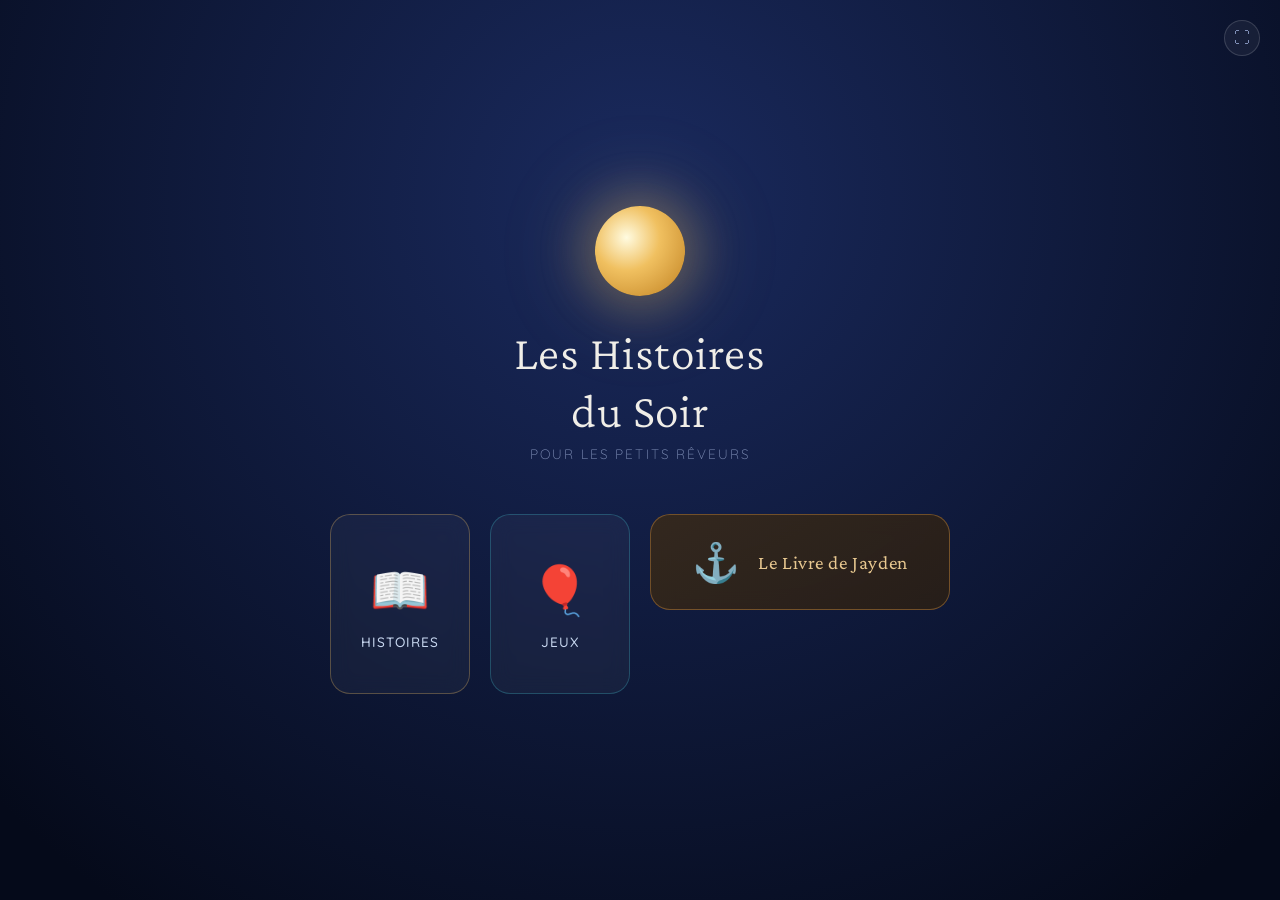
<file: index.html>
<!DOCTYPE html>
<html lang="fr">
<head>
<meta charset="UTF-8">
<meta name="viewport" content="width=device-width, initial-scale=1.0, user-scalable=no">
<meta name="theme-color" content="#050a1a">
<meta name="apple-mobile-web-app-capable" content="yes">
<meta name="apple-mobile-web-app-status-bar-style" content="black-translucent">
<meta name="apple-mobile-web-app-title" content="Johanna">
<title>Les Histoires du Soir ✨</title>
<link rel="manifest" href="manifest.json">
<link href="https://fonts.googleapis.com/css2?family=Crimson+Pro:ital,wght@0,300;0,400;1,300;1,400&family=Quicksand:wght@300;400;500&family=Baloo+2:wght@400;500;600&display=swap" rel="stylesheet">
<link rel="stylesheet" href="css/app.css">
</head>
<body>

<div class="stars-bg" id="starsBg"></div>

<audio id="bgMusic" src="audio/berceuse.mp3" loop preload="auto"></audio>

<!-- LANDING -->
<div class="view active" id="landing">
  <button class="btn-fullscreen" id="btnFullscreen" onclick="toggleFullscreen()" title="Plein écran">⛶</button>
  <div class="landing-moon"></div>
  <h1 class="landing-title">Les Histoires<br>du Soir</h1>
  <p class="landing-sub">pour les petits rêveurs</p>
  <div class="landing-cards">
    <div class="landing-card card-stories" onclick="showView('library')">
      <span class="card-icon">📖</span>
      <span class="card-label">Histoires</span>
    </div>
    <div class="landing-card card-game" onclick="showView('games')">
      <span class="card-icon">🎈</span>
      <span class="card-label">Jeux</span>
    </div>
    <div class="landing-card card-book" onclick="openBookView()">
      <span class="card-icon">⚓</span>
      <span class="card-label">Le Livre de Jayden</span>
    </div>
  </div>
</div>

<!-- LIVRE DE JAYDEN : livre fermé → couverture s'ouvre → sommaire -->
<div class="view" id="bookView">
  <button class="btn-back bookview-back" onclick="showView('landing')">←</button>
  <div class="book3d">
    <div class="book-inside">
      <div class="bi-title">Le Livre du<br>Capitaine Jayden</div>
      <div class="book-toc" id="bookToc"></div>
    </div>
    <div class="book-cover3d" id="bookCover" onclick="openBookCover()">
      <div class="bc-front">
        <img id="bookCoverImg" src="" alt="">
        <div class="bc-title">Le Livre du<br>Capitaine Jayden</div>
        <div class="bc-hint">Touche pour ouvrir</div>
      </div>
      <div class="bc-back"></div>
    </div>
  </div>
</div>

<!-- LIVRE DE JAYDEN : lecteur à pages tournantes -->
<div class="view" id="bookReader">
  <button class="reader-back" onclick="closeTome()">←</button>
  <div id="bkPages"></div>
  <div class="bk-nav">
    <button class="bk-arrow" id="bkArrowPrev" onclick="bkPrev()" aria-label="Page précédente">‹</button>
    <div class="bk-ind" id="bkInd"></div>
    <button class="bk-arrow" id="bkArrowNext" onclick="bkNext()" aria-label="Page suivante">›</button>
  </div>
</div>

<!-- LIBRARY -->
<div class="view" id="library">
  <div class="lib-header">
    <button class="btn-back" onclick="showView('landing')">←</button>
    <span class="lib-title">Choisir une histoire</span>
  </div>
  <div class="lib-grid" id="libGrid"></div>
</div>

<!-- READER §7.1 -->
<div class="view" id="reader">
  <button class="reader-back" onclick="readerBack()">←</button>
  <div class="reader-controls" id="readerControls">
    <button class="reader-ctrl-btn" id="btnMusic" onclick="toggleMusic()" title="Berceuse">🎵</button>
    <button class="reader-ctrl-btn" id="btnTTS" onclick="toggleTTS()" title="Lecture">▶</button>
    <button class="reader-ctrl-btn" id="btnLock" onclick="toggleLock()" title="Verrouiller">🔒</button>
  </div>
  <div id="readerScroll">
    <div id="readerTrack"></div>
  </div>
  <!-- §7.4 Boîte texte flottante — hors panels -->
  <div id="readerTextBox">
    <div id="rdrTitle"></div>
    <div id="rdrText"></div>
  </div>
  <!-- §7.12 Dots pagination -->
  <div id="readerDots"></div>
  <!-- §7.8 Écran de fin -->
  <div id="readerEnd">
    <div class="reader-end-moon">🌙</div>
    <div class="reader-end-msg">Fin. Bonne nuit.</div>
    <button class="reader-end-btn" onclick="readerResume()">Revoir l'histoire</button>
    <button class="reader-end-btn" onclick="readerBack()">Retour aux histoires</button>
  </div>
</div>

<!-- GAMES HUB -->
<div class="view" id="games">
  <div class="lib-header">
    <button class="btn-back" onclick="showView('landing')">←</button>
    <span class="lib-title">Choisir un jeu</span>
  </div>
  <div class="games-grid">
    <button class="game-tile" onclick="showView('game'); startGame()"><span class="tile-icon">🎈</span><span class="tile-label">Ballons</span></button>
    <button class="game-tile" onclick="showView('fireflies'); startFireflies()"><span class="tile-icon">✨</span><span class="tile-label">Lucioles</span></button>
    <button class="game-tile" onclick="showView('animals'); startAnimals()"><span class="tile-icon">🦉</span><span class="tile-label">Les animaux de la nuit</span></button>
    <button class="game-tile" onclick="showView('memory'); startMemory()"><span class="tile-icon">🌙</span><span class="tile-label">Memory</span></button>
    <button class="game-tile" onclick="showView('morpion'); startMorpion()"><span class="tile-icon">⭕</span><span class="tile-label">Morpion</span></button>
    <button class="game-tile" onclick="showView('runner'); startRunner()"><span class="tile-icon">🐰</span><span class="tile-label">La course de Pompon</span></button>
  </div>
</div>

<!-- GAME : BALLONS -->
<div class="view" id="game">
  <div class="game-header">
    <button class="btn-back" onclick="showView('games'); stopGame()">←</button>
    <div class="game-score">Pop : <span id="scoreVal">0</span><span class="game-record">Record <span id="highVal">0</span></span></div>
  </div>
  <canvas id="game-canvas"></canvas>
</div>

<!-- GAME : LUCIOLES -->
<div class="view" id="fireflies">
  <div class="game-header">
    <button class="btn-back" onclick="showView('games'); stopFireflies()">←</button>
    <div class="game-score">Lucioles ✨</div>
  </div>
  <canvas id="fireflies-canvas"></canvas>
</div>

<!-- GAME : ANIMAUX DE LA NUIT -->
<div class="view" id="animals">
  <div class="lib-header">
    <button class="btn-back" onclick="showView('games')">←</button>
    <span class="lib-title">Les animaux de la nuit</span>
  </div>
  <div class="animals-grid" id="animalsGrid"></div>
</div>

<!-- GAME : MEMORY -->
<div class="view" id="memory">
  <div class="lib-header">
    <button class="btn-back" onclick="showView('games'); stopMemory()">←</button>
    <span class="lib-title">Memory</span>
  </div>
  <div class="memory-grid" id="memoryGrid"></div>
  <div class="memory-win" id="memoryWin">
    <div class="memory-win-msg">⭐ Bravo ! ⭐</div>
    <button class="reader-end-btn" onclick="startMemory()">Rejouer</button>
    <button class="reader-end-btn" onclick="showView('games'); stopMemory()">Retour aux jeux</button>
  </div>
</div>

<!-- GAME : MORPION -->
<div class="view" id="morpion">
  <div class="lib-header">
    <button class="btn-back" onclick="showView('games'); stopMorpion()">←</button>
    <span class="lib-title">Morpion</span>
  </div>
  <div class="morpion-modes">
    <button class="mrp-mode active" data-mode="solo" onclick="setMorpionMode('solo')">🌙 Contre la lune</button>
    <button class="mrp-mode" data-mode="duo" onclick="setMorpionMode('duo')">⭐🌙 À deux</button>
  </div>
  <div class="morpion-turn" id="morpionTurn"></div>
  <div class="morpion-grid" id="morpionGrid"></div>
  <div class="memory-win" id="morpionWin">
    <div class="memory-win-msg" id="morpionMsg"></div>
    <button class="reader-end-btn" onclick="startMorpion()">Rejouer</button>
    <button class="reader-end-btn" onclick="showView('games'); stopMorpion()">Retour aux jeux</button>
  </div>
</div>

<!-- GAME : LA COURSE DE POMPON -->
<div class="view" id="runner">
  <div class="game-header">
    <button class="btn-back" onclick="showView('games'); stopRunner()">←</button>
    <div class="game-score">⭐ <span id="runScoreVal">0</span><span class="game-record">Record <span id="runBestVal">0</span></span></div>
  </div>
  <canvas id="runner-canvas"></canvas>
  <div class="memory-win" id="runnerEnd">
    <div class="memory-win-msg">Oh ! Pompon a trébuché 🙈</div>
    <div class="runner-end-score" id="runnerEndScore"></div>
    <button class="reader-end-btn" onclick="startRunner()">Rejouer</button>
    <button class="reader-end-btn" onclick="showView('games'); stopRunner()">Retour aux jeux</button>
  </div>
</div>

<script src="js/stories.js"></script>
<script src="js/book.js"></script>
<script src="js/reader.js"></script>
<script src="js/bookview.js"></script>
<script src="js/game.js"></script>
<script src="js/fireflies.js"></script>
<script src="js/animals.js"></script>
<script src="js/memory.js"></script>
<script src="js/morpion.js"></script>
<script src="js/runner.js"></script>
<script src="js/app.js"></script>
<script>
  if ('serviceWorker' in navigator) {
    window.addEventListener('load', () => {
      navigator.serviceWorker.register('sw.js').catch(err => console.warn('SW:', err));
    });
    // Nouveau SW actif → recharger : évite la fenêtre page-ancienne + cache-nouveau
    // (mélange de versions = comportements cassés jusqu'au prochain reload complet)
    let swRefreshing = false;
    navigator.serviceWorker.addEventListener('controllerchange', () => {
      if (swRefreshing || !navigator.serviceWorker.controller) return;
      swRefreshing = true;
      window.location.reload();
    });
  }
</script>
</body>
</html>
</file>
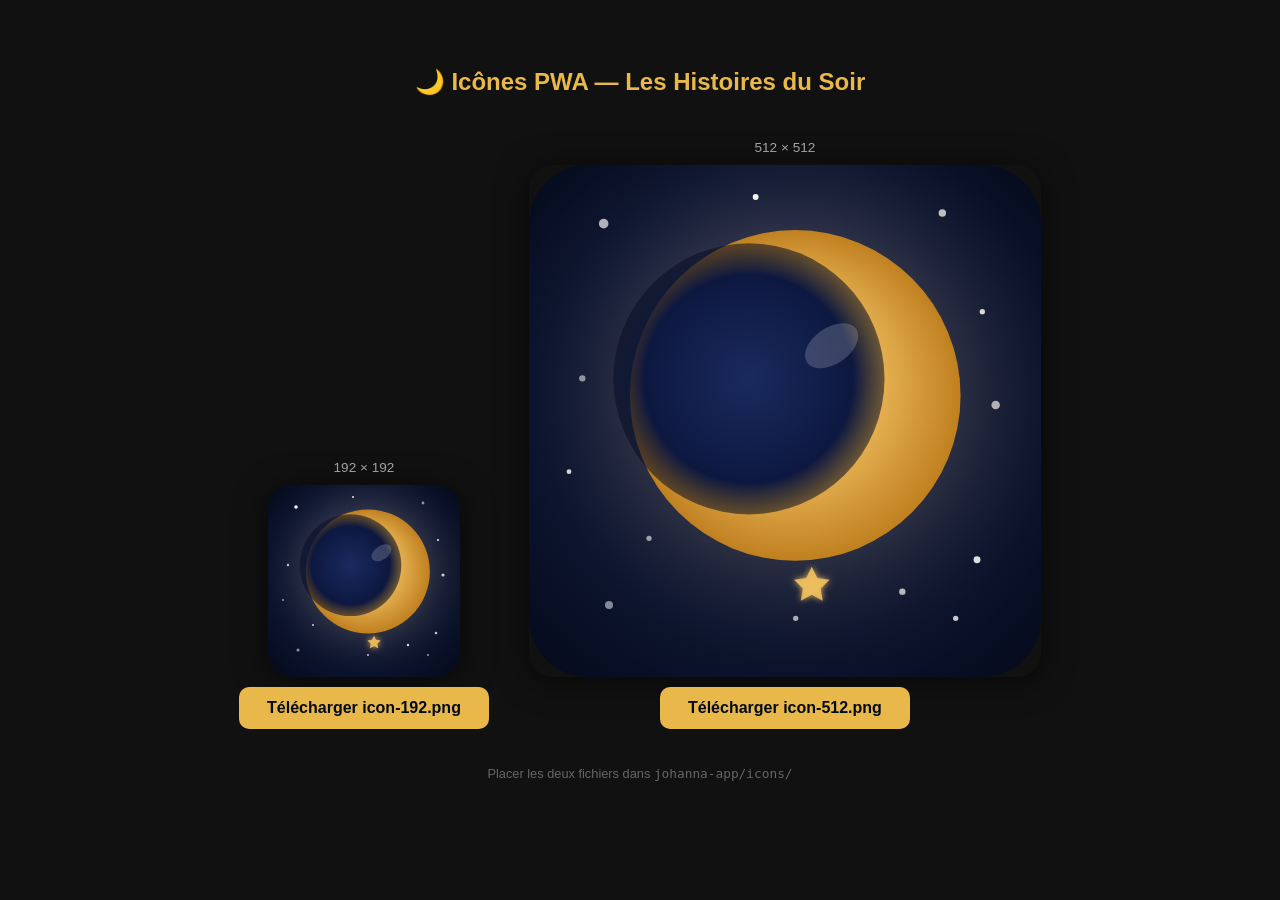
<file: generate-icons.html>
<!DOCTYPE html>
<html lang="fr">
<head>
<meta charset="UTF-8">
<title>Générateur icônes PWA — Johanna</title>
<style>
  body { background: #111; color: #eee; font-family: sans-serif; display: flex; flex-direction: column; align-items: center; gap: 24px; padding: 40px; }
  canvas { border-radius: 24px; box-shadow: 0 4px 32px rgba(0,0,0,0.6); }
  button { padding: 12px 28px; border-radius: 10px; border: none; background: #e8b84b; color: #050a1a; font-size: 1rem; font-weight: 700; cursor: pointer; }
  button:hover { background: #f0c860; }
  .pair { display: flex; gap: 40px; align-items: flex-end; }
  .item { display: flex; flex-direction: column; align-items: center; gap: 10px; }
  label { font-size: 0.85rem; color: #aaa; }
</style>
</head>
<body>
<h2 style="color:#e8b84b">🌙 Icônes PWA — Les Histoires du Soir</h2>

<div class="pair">
  <div class="item">
    <label>192 × 192</label>
    <canvas id="c192" width="192" height="192"></canvas>
    <button onclick="dl('c192','icon-192.png')">Télécharger icon-192.png</button>
  </div>
  <div class="item">
    <label>512 × 512</label>
    <canvas id="c512" width="512" height="512"></canvas>
    <button onclick="dl('c512','icon-512.png')">Télécharger icon-512.png</button>
  </div>
</div>

<p style="color:#666;font-size:0.8rem">Placer les deux fichiers dans <code>johanna-app/icons/</code></p>

<script>
function drawIcon(canvas) {
  const s = canvas.width;
  const ctx = canvas.getContext('2d');
  const u = s / 192; // unité de base (1 = pour canvas 192)

  // Fond nuit
  const bg = ctx.createRadialGradient(s*0.5, s*0.35, 0, s*0.5, s*0.5, s*0.7);
  bg.addColorStop(0, '#1a2a5e');
  bg.addColorStop(1, '#050a1a');
  ctx.fillStyle = bg;
  ctx.beginPath();
  ctx.roundRect(0, 0, s, s, 22 * u);
  ctx.fill();

  // Étoiles
  const stars = [
    [28,22,1.8],[155,18,1.4],[170,55,1.0],[20,80,1.2],[175,90,1.6],
    [45,140,1.0],[168,148,1.3],[30,165,1.5],[160,170,1.0],[85,12,1.1],
    [120,30,0.9],[140,160,1.2],[60,50,0.8],[100,170,1.0],[15,115,0.9],
  ];
  stars.forEach(([x, y, r]) => {
    ctx.beginPath();
    ctx.arc(x * u, y * u, r * u, 0, Math.PI * 2);
    ctx.fillStyle = `rgba(255,255,255,${0.5 + Math.random() * 0.5})`;
    ctx.fill();
  });

  // Lune — crescent
  const cx = s * 0.52, cy = s * 0.45, R = 62 * u;

  // Glow
  const glow = ctx.createRadialGradient(cx, cy, R * 0.3, cx, cy, R * 1.8);
  glow.addColorStop(0, 'rgba(240,192,96,0.30)');
  glow.addColorStop(0.5, 'rgba(240,192,96,0.10)');
  glow.addColorStop(1, 'transparent');
  ctx.fillStyle = glow;
  ctx.beginPath();
  ctx.arc(cx, cy, R * 1.8, 0, Math.PI * 2);
  ctx.fill();

  // Disque plein lune
  const moonGrad = ctx.createRadialGradient(cx - R*0.2, cy - R*0.2, R*0.05, cx, cy, R);
  moonGrad.addColorStop(0, '#fffbe0');
  moonGrad.addColorStop(0.45, '#f0c060');
  moonGrad.addColorStop(1, '#c08020');
  ctx.fillStyle = moonGrad;
  ctx.beginPath();
  ctx.arc(cx, cy, R, 0, Math.PI * 2);
  ctx.fill();

  // Crescent : on "mord" avec le fond pour faire un croissant
  ctx.fillStyle = '#050a1a'; // même couleur que fond bord gauche
  // On utilise un dégradé du fond pour que ça fonde
  const bite = ctx.createRadialGradient(cx - R*0.28, cy - R*0.1, 0, cx - R*0.28, cy - R*0.1, R*1.05);
  bite.addColorStop(0, '#1a2a5e');
  bite.addColorStop(0.6, '#0d1840');
  bite.addColorStop(1, 'transparent');
  ctx.fillStyle = bite;
  ctx.beginPath();
  ctx.arc(cx - R * 0.28, cy - R * 0.1, R * 0.82, 0, Math.PI * 2);
  ctx.fill();

  // Reflet sur la lune
  ctx.fillStyle = 'rgba(255,255,255,0.18)';
  ctx.beginPath();
  ctx.ellipse(cx + R*0.22, cy - R*0.30, R*0.18, R*0.11, -0.6, 0, Math.PI*2);
  ctx.fill();

  // Petite étoile dorée sous la lune
  drawStar(ctx, cx + R*0.1, cy + R*1.15, 5, 7*u, 3.5*u, '#f0c060', 0.9);
}

function drawStar(ctx, x, y, spikes, outerR, innerR, color, alpha) {
  ctx.save();
  ctx.globalAlpha = alpha;
  ctx.fillStyle = color;
  ctx.shadowColor = color;
  ctx.shadowBlur = 6;
  let rot = (Math.PI / 2) * 3;
  const step = Math.PI / spikes;
  ctx.beginPath();
  ctx.moveTo(x, y - outerR);
  for (let i = 0; i < spikes; i++) {
    ctx.lineTo(x + Math.cos(rot) * outerR, y + Math.sin(rot) * outerR); rot += step;
    ctx.lineTo(x + Math.cos(rot) * innerR, y + Math.sin(rot) * innerR); rot += step;
  }
  ctx.lineTo(x, y - outerR);
  ctx.closePath();
  ctx.fill();
  ctx.restore();
}

function dl(id, filename) {
  const a = document.createElement('a');
  a.href = document.getElementById(id).toDataURL('image/png');
  a.download = filename;
  a.click();
}

// Polyfill roundRect si absent (Safari < 15.4)
if (!CanvasRenderingContext2D.prototype.roundRect) {
  CanvasRenderingContext2D.prototype.roundRect = function(x, y, w, h, r) {
    this.beginPath();
    this.moveTo(x + r, y);
    this.lineTo(x + w - r, y);
    this.arcTo(x + w, y, x + w, y + r, r);
    this.lineTo(x + w, y + h - r);
    this.arcTo(x + w, y + h, x + w - r, y + h, r);
    this.lineTo(x + r, y + h);
    this.arcTo(x, y + h, x, y + h - r, r);
    this.lineTo(x, y + r);
    this.arcTo(x, y, x + r, y, r);
    this.closePath();
    return this;
  };
}

drawIcon(document.getElementById('c192'));
drawIcon(document.getElementById('c512'));
</script>
</body>
</html>
</file>
<file: css/app.css>
/* ── app.css — thème nuit complet ─────────────────────────────────────────── */

:root {
  --night: #050a1a;
  --gold-soft: #e8b84b;
  --gold-dim: #a07830;
  --silver: #c8d8f0;
  --silver-dim: #8090b8;
  --white-soft: #f0eee8;
  --text: #dce8f8;
  --text-dim: #8898b8;
}

* { margin: 0; padding: 0; box-sizing: border-box; -webkit-tap-highlight-color: transparent; }
html, body { width: 100%; height: 100%; background: var(--night); color: var(--text); font-family: 'Quicksand', sans-serif; overflow: hidden; touch-action: manipulation; -webkit-text-size-adjust: 100%; text-size-adjust: 100%; }
/* App enfant : pas de sélection ni de callout iOS / drag d'image au long-press */
body { -webkit-user-select: none; user-select: none; -webkit-touch-callout: none; }
img { -webkit-user-drag: none; user-drag: none; }

/* ── Stars ── */
.stars-bg { position: fixed; inset: 0; pointer-events: none; z-index: 0; overflow: hidden; }
.star { position: absolute; border-radius: 50%; background: white; animation: twinkle var(--dur) ease-in-out infinite; animation-delay: var(--delay); }
@keyframes twinkle { 0%, 100% { opacity: var(--min-op); transform: scale(1); } 50% { opacity: 1; transform: scale(1.3); } }

/* ── Views ── */
.view { position: fixed; inset: 0; display: flex; flex-direction: column; align-items: center; justify-content: center; z-index: 10; opacity: 0; pointer-events: none; transition: opacity 0.5s ease; }
.view.active { opacity: 1; pointer-events: all; }

/* ── §14.8 Background animé ── */
#landing::before, #game::before {
  content: '';
  position: absolute;
  inset: -20%;
  background: inherit;
  animation: bgDrift 28s ease-in-out infinite alternate;
  z-index: 0;
  pointer-events: none;
}

/* §5 Fix fullscreen — exclure .btn-fullscreen de la règle position:relative
   pour conserver son position:absolute hors du flux flex */
#landing > *:not(.btn-fullscreen) {
  position: relative;
  z-index: 1;
}

@keyframes bgDrift {
  0%   { transform: scale(1.0)  translate(0%, 0%)      rotate(0deg); }
  25%  { transform: scale(1.04) translate(1.5%, 1%)    rotate(0.4deg); }
  50%  { transform: scale(1.02) translate(-1%, 1.5%)   rotate(-0.3deg); }
  75%  { transform: scale(1.05) translate(1%, -1%)     rotate(0.5deg); }
  100% { transform: scale(1.03) translate(-1.5%, 0.5%) rotate(-0.2deg); }
}

/* ── LANDING ── */
#landing { background: radial-gradient(ellipse at 50% 30%, #1a2a5e 0%, #050a1a 70%); }
.landing-moon { width: 90px; height: 90px; border-radius: 50%; background: radial-gradient(circle at 35% 35%, #fffbe0, #f0c060 40%, #c08020); box-shadow: 0 0 40px 15px rgba(240,192,96,0.25), 0 0 80px 30px rgba(240,192,96,0.1); margin-bottom: 28px; animation: moonGlow 4s ease-in-out infinite; }
@keyframes moonGlow { 0%, 100% { box-shadow: 0 0 40px 15px rgba(240,192,96,0.25), 0 0 80px 30px rgba(240,192,96,0.1); } 50% { box-shadow: 0 0 60px 25px rgba(240,192,96,0.35), 0 0 120px 50px rgba(240,192,96,0.15); } }
.landing-title { font-family: 'Crimson Pro', serif; font-size: clamp(2rem, 8vw, 3rem); font-weight: 300; color: var(--white-soft); text-align: center; letter-spacing: 0.02em; line-height: 1.2; margin-bottom: 6px; }
.landing-sub { font-size: 0.85rem; color: var(--silver-dim); font-weight: 300; letter-spacing: 0.15em; text-transform: uppercase; margin-bottom: 52px; }
.landing-cards { display: flex; flex-wrap: wrap; justify-content: center; gap: 20px; padding: 0 24px; }
.landing-card { width: 140px; height: 180px; border-radius: 20px; border: 1px solid rgba(255,255,255,0.1); background: rgba(255,255,255,0.04); backdrop-filter: blur(10px); display: flex; flex-direction: column; align-items: center; justify-content: center; gap: 14px; cursor: pointer; transition: all 0.3s ease; position: relative; overflow: hidden; }
.landing-card::before { content: ''; position: absolute; inset: 0; border-radius: 20px; background: radial-gradient(circle at 50% 0%, rgba(255,255,255,0.08) 0%, transparent 60%); opacity: 0; transition: opacity 0.3s; }
.landing-card:hover::before, .landing-card:active::before { opacity: 1; }
.landing-card:active { transform: scale(0.95); }
.landing-card .card-icon { font-size: 3rem; }
.landing-card .card-label { font-size: 0.85rem; font-weight: 500; letter-spacing: 0.08em; text-transform: uppercase; color: var(--silver); }
.card-stories { border-color: rgba(240,192,96,0.3); }
.card-stories:hover { border-color: rgba(240,192,96,0.6); background: rgba(240,192,96,0.06); }
.card-game { border-color: rgba(64,184,200,0.3); }
.card-game:hover { border-color: rgba(64,184,200,0.6); background: rgba(64,184,200,0.06); }

/* ── §14.9 Fullscreen — position:absolute hors flux flex ── */
.btn-fullscreen {
  position: absolute;
  top: 20px;
  right: 20px;
  width: 36px; height: 36px;
  border-radius: 50%;
  border: 1px solid rgba(255,255,255,0.15);
  background: rgba(255,255,255,0.05);
  color: var(--silver-dim);
  font-size: 1rem;
  cursor: pointer;
  display: flex; align-items: center; justify-content: center;
  transition: all 0.2s;
  z-index: 20;
}
.btn-fullscreen:active { transform: scale(0.9); background: rgba(255,255,255,0.1); }
.pwa-standalone .btn-fullscreen { display: none; }

/* ── LIBRARY ── */
#library { background: radial-gradient(ellipse at 50% 0%, #0f1e3d 0%, #050a1a 60%); justify-content: flex-start; }
.lib-header { width: 100%; display: flex; align-items: center; padding: 20px 20px 0; gap: 12px; flex-shrink: 0; }
.btn-back { width: 38px; height: 38px; border-radius: 50%; border: 1px solid rgba(255,255,255,0.15); background: rgba(255,255,255,0.05); color: var(--silver); font-size: 1.1rem; cursor: pointer; display: flex; align-items: center; justify-content: center; transition: all 0.2s; flex-shrink: 0; }
.btn-back:active { transform: scale(0.9); background: rgba(255,255,255,0.1); }
.lib-title { font-family: 'Crimson Pro', serif; font-size: 1.4rem; font-weight: 300; color: var(--white-soft); letter-spacing: 0.02em; }
.lib-grid { width: 100%; flex: 1; overflow-y: auto; padding: 20px; display: flex; flex-direction: column; gap: 14px; -webkit-overflow-scrolling: touch; scrollbar-width: none; -ms-overflow-style: none; }
.lib-grid::-webkit-scrollbar { display: none; }
.story-card { width: 100%; border-radius: 16px; border: 1px solid rgba(255,255,255,0.08); background: rgba(255,255,255,0.03); padding: 16px 18px; display: flex; align-items: center; gap: 16px; cursor: pointer; transition: all 0.25s; }
.story-card:active { transform: scale(0.98); background: rgba(255,255,255,0.06); }
.story-thumb { width: 64px; height: 64px; border-radius: 12px; display: flex; align-items: center; justify-content: center; font-size: 2rem; flex-shrink: 0; overflow: hidden; }
.story-thumb img { width: 100%; height: 100%; object-fit: cover; border-radius: 12px; }
.story-info { flex: 1; min-width: 0; }
.story-name { font-family: 'Crimson Pro', serif; font-size: 1.05rem; font-weight: 400; color: var(--white-soft); line-height: 1.3; margin-bottom: 4px; }
.story-scenes { font-size: 0.72rem; color: var(--text-dim); letter-spacing: 0.1em; text-transform: uppercase; }
.story-arrow { color: var(--text-dim); font-size: 0.9rem; flex-shrink: 0; }

/* ── READER ── */
#reader { background: var(--night); overflow: hidden; padding: 0; }

.reader-back {
  position: absolute;
  top: 16px; left: 16px;
  width: 40px; height: 40px;
  border-radius: 50%;
  border: 1px solid rgba(255,255,255,0.25);
  background: rgba(0,0,0,0.45);
  backdrop-filter: blur(10px);
  color: white; font-size: 1.1rem;
  cursor: pointer;
  display: flex; align-items: center; justify-content: center;
  transition: all 0.2s;
  z-index: 30;
}
.reader-back:active { transform: scale(0.9); background: rgba(0,0,0,0.65); }

.reader-controls {
  position: absolute;
  top: 16px; right: 16px;
  display: flex; gap: 10px;
  z-index: 30;
}
.reader-ctrl-btn {
  width: 40px; height: 40px;
  border-radius: 50%;
  border: 1px solid rgba(255,255,255,0.25);
  background: rgba(0,0,0,0.45);
  backdrop-filter: blur(10px);
  color: white; font-size: 1rem;
  cursor: pointer;
  display: flex; align-items: center; justify-content: center;
  transition: all 0.2s;
}
.reader-ctrl-btn:active { transform: scale(0.9); background: rgba(0,0,0,0.65); }

/* ── §7.2 Reader scroll — natif ── */
#readerScroll {
  position: absolute; inset: 0;
  overflow-y: scroll;
  -webkit-overflow-scrolling: touch;
  scrollbar-width: none;
  -ms-overflow-style: none;
  /* Snap : chaque scène s'aligne d'elle-même — passage page à page fluide */
  scroll-snap-type: y mandatory;
}
#readerScroll::-webkit-scrollbar { display: none; }

#readerTrack { display: flex; flex-direction: column; width: 100%; }

/* ── §7.2 Scene panel ── */
.scene-panel { position: relative; min-height: 100dvh; overflow: hidden; scroll-snap-align: start; scroll-snap-stop: always; }
.end-spacer { background: var(--night); }

/* ── §7.3 Image sticky + parallax ── */
.scene-bg {
  position: sticky; top: 0;
  height: 100dvh; margin-bottom: -100dvh;
  overflow: hidden; will-change: transform;
}
.scene-bg img { width: 100%; height: 100%; object-fit: cover; object-position: center top; display: block; }
.scene-bg-placeholder { width: 100%; height: 100%; display: flex; align-items: center; justify-content: center; font-size: 7rem; }

/* ── §7.6 Overlay dégradé sticky ── */
.scene-overlay {
  position: sticky; top: 0;
  height: 100dvh; margin-bottom: -100dvh;
  background: linear-gradient(to bottom,
    rgba(0,0,0,0.0)   0%,
    rgba(0,0,0,0.0)   40%,
    rgba(0,0,0,0.5)   60%,
    rgba(5,10,26,0.9)  75%,
    rgba(5,10,26,1.0)  88%
  );
  pointer-events: none; z-index: 1;
  transition: opacity 0.3s ease;
}

/* ── §7.4 Boîte texte flottante ── */
#readerTextBox {
  position: absolute;
  bottom: 0; left: 0; right: 0;
  padding: 32px 26px calc(64px + env(safe-area-inset-bottom, 0px)) 26px;
  z-index: 10;
  pointer-events: none;
  will-change: transform;
  transition: opacity 0.25s ease;
}
#readerTextBox.fading { opacity: 0; }

#rdrTitle { font-family: 'Baloo 2', cursive; font-size: clamp(1.05rem, 4.5vw, 1.35rem); font-weight: 600; color: var(--gold-soft); margin-bottom: 8px; line-height: 1.2; text-shadow: 0 2px 16px rgba(0,0,0,0.9); }
#rdrText { font-family: 'Baloo 2', cursive; font-size: clamp(0.95rem, 4vw, 1.12rem); font-weight: 400; line-height: 1.72; color: rgba(240,238,232,0.96); text-shadow: 0 1px 10px rgba(0,0,0,0.95), 0 0 24px rgba(0,0,0,0.7); }
#rdrText p { margin-bottom: 0.75em; }
#rdrText p:last-child { margin-bottom: 0; }
#rdrText strong { color: var(--gold-soft); font-weight: 600; text-shadow: 0 1px 10px rgba(0,0,0,0.95), 0 0 14px rgba(240,192,96,0.35); }
#rdrText em { color: #d0e4ff; font-style: italic; }
#rdrText blockquote { border-left: 2px solid var(--gold-dim); padding-left: 14px; margin: 8px 0; color: #c8d8f0; font-style: italic; font-size: 0.95em; }

/* ── §7.7 Peek ── */
#reader.peek-active #readerTextBox { opacity: 0 !important; }
#reader.peek-active .scene-overlay { opacity: 0; }

/* ── §7.9 Mode lecture verrouillé ── */
#reader.reader-locked .reader-back { opacity: 0; pointer-events: none; }
#reader.reader-locked .reader-controls { opacity: 0; pointer-events: none; }

/* ── §15.6 Dim mode ── */
#reader.dim-mode::after {
  content: '';
  position: absolute; inset: 0;
  background: rgba(0, 0, 0, 0.35);
  z-index: 5;
  pointer-events: none;
}

/* ── §7.12 Dots pagination ── */
#readerDots {
  position: absolute;
  bottom: 0; left: 0; right: 0;
  padding: 10px 20px calc(10px + env(safe-area-inset-bottom, 0px));
  display: flex; align-items: center; justify-content: center; gap: 8px;
  pointer-events: none;
  z-index: 20;
}
.reader-dot { width: 6px; height: 6px; border-radius: 50%; background: rgba(255,255,255,0.3); transition: all 0.3s; }
.reader-dot.active { background: var(--gold-soft); width: 20px; border-radius: 3px; }

/* ── §7.8 Écran de fin ── */
#readerEnd {
  position: absolute; inset: 0;
  z-index: 25;
  display: flex; flex-direction: column; align-items: center; justify-content: center; gap: 20px;
  background: rgba(5,10,26,0.92);
  opacity: 0; pointer-events: none;
  transition: opacity 0.6s ease;
}
#readerEnd.visible { opacity: 1; pointer-events: all; }
.reader-end-moon { font-size: 5rem; }
.reader-end-msg { font-family: 'Crimson Pro', serif; font-size: 1.8rem; font-weight: 300; color: var(--white-soft); letter-spacing: 0.04em; text-align: center; }
.reader-end-btn { font-family: 'Quicksand', sans-serif; font-size: 0.9rem; font-weight: 500; letter-spacing: 0.1em; text-transform: uppercase; color: var(--silver); background: rgba(255,255,255,0.08); border: 1px solid rgba(255,255,255,0.2); border-radius: 24px; padding: 12px 28px; cursor: pointer; transition: all 0.2s; }
.reader-end-btn:active { background: rgba(255,255,255,0.15); transform: scale(0.97); }

/* ── GAME ── */
#game {
  background: linear-gradient(160deg, #0a0520 0%, #1a0e3d 20%, #2d1565 35%, #5c2d8a 50%, #c05030 70%, #e07830 85%, #f0a040 100%);
  background-size: 200% 200%;
  overflow: hidden;
  animation: gameBgDrift 28s ease-in-out infinite alternate;
}
@keyframes gameBgDrift {
  0%   { background-position: 0% 0%; }
  33%  { background-position: 30% 20%; }
  66%  { background-position: 10% 60%; }
  100% { background-position: 40% 30%; }
}

/* §8 Game header — position:absolute, pas de conflit avec #game::before (z-index:0) */
.game-header {
  position: absolute;
  top: 0; left: 0; right: 0;
  padding: 16px 20px;
  display: flex; align-items: center; justify-content: space-between;
  z-index: 20;
}
.game-score { font-family: 'Crimson Pro', serif; font-size: 1.4rem; font-weight: 300; color: var(--white-soft); text-shadow: 0 2px 8px rgba(0,0,0,0.5); }
.game-score span { color: var(--gold-soft); font-size: 1.8rem; }
.game-record { margin-left: 14px; font-size: 0.9rem; opacity: 0.65; }
.game-record span { font-size: 1.1rem; }
#game-canvas { position: absolute; inset: 0; width: 100%; height: 100%; }

/* ── GAMES HUB ── */
#games { background: radial-gradient(ellipse at 50% 0%, #0f1e3d 0%, #050a1a 60%); justify-content: flex-start; }
.games-grid { width: 100%; max-width: 420px; flex: 1; overflow-y: auto; padding: 24px 20px; display: grid; grid-template-columns: 1fr 1fr; gap: 16px; align-content: start; -webkit-overflow-scrolling: touch; scrollbar-width: none; }
.games-grid::-webkit-scrollbar { display: none; }
.game-tile { aspect-ratio: 1; border-radius: 20px; border: 1px solid rgba(255,255,255,0.1); background: rgba(255,255,255,0.04); display: flex; flex-direction: column; align-items: center; justify-content: center; gap: 12px; cursor: pointer; transition: all 0.3s ease; color: var(--silver); }
.game-tile:active { transform: scale(0.95); background: rgba(255,255,255,0.08); }
.game-tile .tile-icon { font-size: 3rem; line-height: 1; }
.game-tile .tile-label { font-family: 'Quicksand', sans-serif; font-size: 0.82rem; font-weight: 500; letter-spacing: 0.06em; text-transform: uppercase; text-align: center; padding: 0 8px; }

/* ── LUCIOLES ── */
#fireflies { background: linear-gradient(180deg, #030614 0%, #0a1128 60%, #14204a 100%); overflow: hidden; }
#fireflies-canvas { position: absolute; inset: 0; width: 100%; height: 100%; }

/* ── ANIMAUX DE LA NUIT ── */
#animals { background: radial-gradient(ellipse at 50% 20%, #14284a 0%, #050a1a 70%); justify-content: flex-start; }
.animals-grid { width: 100%; max-width: 420px; flex: 1; overflow-y: auto; display: grid; grid-template-columns: 1fr 1fr; gap: 16px; padding: 20px; align-content: start; -webkit-overflow-scrolling: touch; scrollbar-width: none; }
.animals-grid::-webkit-scrollbar { display: none; }
.animal { display: flex; flex-direction: column; align-items: center; gap: 10px; padding: 22px 10px; background: rgba(255,255,255,0.04); border: 1px solid rgba(200,180,255,0.2); border-radius: 20px; cursor: pointer; transition: all 0.2s; }
.animal:active { transform: scale(0.95); background: rgba(255,255,255,0.08); }
.animal-emoji { font-size: 3.5rem; line-height: 1; display: inline-block; }
.animal-label { font-family: 'Quicksand', sans-serif; font-size: 0.95rem; color: var(--white-soft); }
.animal.poked .animal-emoji { animation: animalBounce 0.5s ease; }
@keyframes animalBounce { 30% { transform: scale(1.3) rotate(-8deg); } 60% { transform: scale(0.95) rotate(5deg); } }

/* ── MEMORY ── */
#memory { background: radial-gradient(ellipse at 50% 0%, #0f1e3d 0%, #050a1a 60%); justify-content: flex-start; }
.memory-grid { width: 100%; max-width: 360px; flex: 1; display: grid; grid-template-columns: 1fr 1fr; gap: 14px; padding: 20px; align-content: center; }
.mem-card { aspect-ratio: 3/4; perspective: 600px; background: none; border: none; padding: 0; cursor: pointer; }
.mem-inner { position: relative; width: 100%; height: 100%; transform-style: preserve-3d; transition: transform 0.5s; }
.mem-card.flipped .mem-inner, .mem-card.matched .mem-inner { transform: rotateY(180deg); }
.mem-back, .mem-front { position: absolute; inset: 0; backface-visibility: hidden; -webkit-backface-visibility: hidden; border-radius: 14px; }
.mem-back { display: flex; align-items: center; justify-content: center; font-size: 2.2rem; background: linear-gradient(150deg, #1a0e3d, #2d1565); border: 1px solid rgba(200,180,255,0.25); }
.mem-front { transform: rotateY(180deg); background-size: cover; background-position: top center; border: 1px solid rgba(240,192,96,0.4); }
.mem-card.matched .mem-inner { animation: memPulse 0.6s ease forwards; }
@keyframes memPulse { 0%, 100% { transform: rotateY(180deg) scale(1); } 50% { transform: rotateY(180deg) scale(1.08); } }
.memory-win { position: absolute; inset: 0; display: flex; flex-direction: column; align-items: center; justify-content: center; gap: 24px; background: rgba(5,10,26,0.85); opacity: 0; pointer-events: none; transition: opacity 0.4s; z-index: 30; }
.memory-win.show { opacity: 1; pointer-events: auto; }
.memory-win-msg { font-family: 'Baloo 2', sans-serif; font-size: 2rem; color: var(--gold-soft); text-shadow: 0 0 20px rgba(240,160,64,0.6); text-align: center; padding: 0 20px; }

/* ── MORPION ── */
#morpion { background: radial-gradient(ellipse at 50% 0%, #0f1e3d 0%, #050a1a 60%); justify-content: flex-start; }
.morpion-modes { display: flex; gap: 10px; margin-top: 16px; }
.mrp-mode { padding: 8px 16px; border-radius: 20px; border: 1px solid rgba(200,180,255,0.25); background: rgba(255,255,255,0.04); color: var(--silver); font-family: 'Quicksand', sans-serif; font-size: 0.85rem; cursor: pointer; transition: all 0.2s; }
.mrp-mode.active { border-color: var(--gold-soft); background: rgba(240,192,96,0.12); color: var(--white-soft); }
.morpion-turn { margin-top: 14px; font-family: 'Quicksand', sans-serif; font-size: 1.05rem; color: var(--silver); min-height: 1.4em; }
.morpion-grid { display: grid; grid-template-columns: repeat(3, 1fr); gap: 10px; width: min(88vw, 330px); margin: auto; padding-bottom: 50px; }
.mrp-cell { aspect-ratio: 1; font-size: 2.8rem; display: flex; align-items: center; justify-content: center; background: rgba(255,255,255,0.04); border: 1px solid rgba(200,180,255,0.25); border-radius: 16px; cursor: pointer; transition: all 0.2s; }
.mrp-cell:active { background: rgba(255,255,255,0.09); transform: scale(0.95); }
.mrp-cell.filled { cursor: default; }
.mrp-cell.win { border-color: var(--gold-soft); background: rgba(240,192,96,0.15); box-shadow: 0 0 18px rgba(240,192,96,0.35); }

/* ── LIVRE DE JAYDEN — livre-objet : couverture 3D, papier, pages tournantes ── */
.card-book {
  width: 300px; height: 96px;
  flex-direction: row; gap: 18px;
  border-color: rgba(200,135,58,0.45);
  background: linear-gradient(150deg, rgba(58,42,24,0.85), rgba(42,31,20,0.85));
}
.card-book:hover, .card-book:active { border-color: rgba(200,135,58,0.75); background: linear-gradient(150deg, rgba(70,50,28,0.9), rgba(48,35,22,0.9)); }
.card-book .card-icon { font-size: 2.4rem; }
.card-book .card-label { font-family: 'Crimson Pro', serif; text-transform: none; letter-spacing: 0.03em; font-size: 1.2rem; font-weight: 400; color: #e8c890; }

/* Vue livre : le livre posé, fermé, sur fond bois sombre */
#bookView { background: radial-gradient(ellipse at 50% 30%, #3a2a18 0%, #241a10 55%, #17100a 100%); }
.bookview-back { position: absolute; top: 20px; left: 20px; z-index: 20; }

.book3d { position: relative; width: min(80vw, 340px); height: min(117vw, 500px); perspective: 1800px; }

/* Intérieur (sommaire sur papier) — révélé quand la couverture s'ouvre */
.book-inside {
  position: absolute; inset: 0;
  border-radius: 6px 14px 14px 6px;
  background:
    radial-gradient(ellipse at 25% 8%, rgba(255,255,255,0.55), transparent 55%),
    #f4e9d0;
  box-shadow: 0 14px 34px rgba(0,0,0,0.55);
  padding: 24px 18px 18px;
  display: flex; flex-direction: column;
  overflow: hidden;
}
.book-inside::before { content: ''; position: absolute; left: 0; top: 0; bottom: 0; width: 20px; background: linear-gradient(to right, rgba(60,40,20,0.32), transparent); pointer-events: none; }
.bi-title { font-family: 'Crimson Pro', serif; font-size: 1.3rem; color: #3a2c1a; text-align: center; line-height: 1.25; margin-bottom: 14px; flex-shrink: 0; }
.book-toc { flex: 1; overflow-y: auto; -webkit-overflow-scrolling: touch; scrollbar-width: none; -ms-overflow-style: none; padding-left: 10px; }
.book-toc::-webkit-scrollbar { display: none; }
.toc-entry { display: flex; align-items: center; gap: 10px; padding: 13px 6px; border-bottom: 1px solid rgba(90,70,48,0.18); cursor: pointer; transition: background 0.2s; }
.toc-entry:active { background: rgba(160,120,60,0.1); }
.toc-info { flex: 1; min-width: 0; }
.toc-title { font-family: 'Crimson Pro', serif; font-size: 1.02rem; color: #3a2c1a; line-height: 1.25; margin-bottom: 3px; }
.toc-sub { font-size: 0.68rem; letter-spacing: 0.1em; text-transform: uppercase; color: #a08454; }
.toc-arrow { color: #a08454; font-size: 0.9rem; flex-shrink: 0; }
.toc-disabled { opacity: 0.45; cursor: default; }
.toc-disabled:active { background: none; }

/* Couverture 3D — s'ouvre autour du bord gauche */
.book-cover3d {
  position: absolute; inset: 0; z-index: 2;
  transform-origin: left center; transform-style: preserve-3d;
  transition: transform 1s cubic-bezier(0.45, 0.05, 0.25, 1);
  cursor: pointer;
}
#bookView.open .book-cover3d { transform: rotateY(-165deg); pointer-events: none; }
.bc-front, .bc-back { position: absolute; inset: 0; backface-visibility: hidden; -webkit-backface-visibility: hidden; border-radius: 6px 14px 14px 6px; overflow: hidden; }
.bc-front { border: 1px solid rgba(200,135,58,0.55); box-shadow: 0 0 0 3px rgba(23,16,10,0.9), 0 0 0 4px rgba(200,135,58,0.35), 0 14px 34px rgba(0,0,0,0.55); }
.bc-front img { width: 100%; height: 100%; object-fit: cover; object-position: center top; display: block; }
.bc-front::after { content: ''; position: absolute; inset: 0; background: linear-gradient(to bottom, rgba(23,16,10,0) 50%, rgba(23,16,10,0.9) 88%); }
.bc-title { position: absolute; bottom: 48px; left: 0; right: 0; z-index: 1; text-align: center; font-family: 'Crimson Pro', serif; font-size: 1.55rem; color: #f0d9a8; text-shadow: 0 2px 12px rgba(0,0,0,0.8); line-height: 1.2; padding: 0 14px; }
.bc-hint { position: absolute; bottom: 18px; left: 0; right: 0; z-index: 1; text-align: center; font-size: 0.64rem; letter-spacing: 0.16em; text-transform: uppercase; color: rgba(240,217,168,0.7); animation: bcHint 2.4s ease-in-out infinite; }
@keyframes bcHint { 0%, 100% { opacity: 0.45; } 50% { opacity: 0.95; } }
.bc-back { transform: rotateY(180deg); background: linear-gradient(150deg, #2e2114, #1c1309); border: 1px solid rgba(200,135,58,0.25); }

/* Lecteur : pages tournantes plein écran (v2 : fenêtré, zoom, affordance texte) */
#bookReader { background: #17100a; overflow: hidden; }
/* touch-action:none — TOUT le geste tactile du lecteur est arbitré en JS
   (tourne-page horizontal, scroll texte vertical, pinch zoom) ; un pan natif
   concurrent déclencherait des pointercancel qui tuent le scroll JS (Chrome) */
#bkPages { position: absolute; inset: 0; perspective: 2400px; touch-action: none; }
.bk-leaf { position: absolute; inset: 0; transform-origin: left center; transform-style: preserve-3d; touch-action: none; }
.bk-leaf.bk-anim, .bk-sheet.bk-anim { transition: transform 0.45s ease; }
.bk-leaf.turned, .bk-sheet.turned { transform: rotateY(-180deg); }
.bk-live { will-change: transform; } /* posé pendant l'animation seulement */
.bk-face, .bk-back { position: absolute; inset: 0; backface-visibility: hidden; -webkit-backface-visibility: hidden; overflow: hidden; }
.bk-back { transform: rotateY(180deg); background: linear-gradient(to left, #e4d7b8, #f0e5ca 25%, #ece0c4); }

/* Page image : pleine page ; lune-placeholder pendant le chargement, fondu à l'arrivée */
.bk-image {
  background:
    radial-gradient(circle at 72% 22%, rgba(240,217,168,0.2), transparent 26%),
    radial-gradient(ellipse at 50% 80%, rgba(30,60,120,0.35), transparent 60%),
    #0a1a3a;
}
.bk-image img { width: 100%; height: 100%; object-fit: cover; object-position: center top; display: block; opacity: 0; transition: opacity 0.25s ease; transform-origin: center; touch-action: none; }
.bk-image img.ld { opacity: 1; }
.bk-image img.bk-zoom-anim { transition: opacity 0.25s ease, transform 0.28s ease; }
.bk-image.bk-zoomed { z-index: 5; }
.bk-image::after { content: ''; position: absolute; inset: 0; background: linear-gradient(to right, rgba(0,0,0,0.14), transparent 5%, transparent 94%, rgba(0,0,0,0.18)); pointer-events: none; }

/* Page papier (texte, titre de chapitre, fin) */
.bk-paper {
  background:
    radial-gradient(ellipse at 22% 8%, rgba(255,255,255,0.5), transparent 55%),
    linear-gradient(to right, rgba(120,90,50,0.16), transparent 6%, transparent 94%, rgba(120,90,50,0.12)),
    #f4e9d0;
  color: #3a2c1a;
  padding: 60px 24px calc(26px + env(safe-area-inset-bottom, 0px)) 30px;
  display: flex; flex-direction: column;
}
.bk-kicker { font-family: 'Quicksand', sans-serif; font-size: 0.66rem; font-weight: 500; letter-spacing: 0.14em; text-transform: uppercase; color: #a5763a; margin-bottom: 16px; flex-shrink: 0; }
.bk-body { font-family: 'Crimson Pro', serif; font-size: 1.16rem; line-height: 1.68; flex: 1; min-height: 0; overflow-y: auto; overscroll-behavior: contain; touch-action: none; -webkit-overflow-scrolling: touch; scrollbar-width: thin; scrollbar-color: rgba(165,118,58,0.45) transparent; padding-right: 6px; }
.bk-body::-webkit-scrollbar { width: 4px; }
.bk-body::-webkit-scrollbar-thumb { background: rgba(165,118,58,0.45); border-radius: 2px; }
.bk-body::-webkit-scrollbar-track { background: transparent; }

/* Affordance « il reste du texte » : fondu papier + chevron qui respire */
.bk-more {
  position: absolute; left: 0; right: 0; bottom: 34px; height: 64px;
  display: flex; align-items: flex-end; justify-content: center;
  background: linear-gradient(to bottom, rgba(244,233,208,0), rgba(244,233,208,0.94) 70%);
  color: #a5763a; font-size: 1.1rem;
  opacity: 0; pointer-events: none; transition: opacity 0.25s ease;
}
.has-more .bk-more { opacity: 1; animation: bkMoreBreathe 2.2s ease-in-out infinite; }
@keyframes bkMoreBreathe { 0%, 100% { transform: translateY(0); } 50% { transform: translateY(5px); } }
.bk-body p { margin-bottom: 0.8em; }
.bk-body p:last-child { margin-bottom: 0; }
.bk-body em { color: #6a4318; }
.bk-num { text-align: center; font-family: 'Crimson Pro', serif; font-size: 0.85rem; color: #a5763a; padding-top: 10px; flex-shrink: 0; }

.bk-titlepage { align-items: center; justify-content: center; text-align: center; gap: 18px; }
.bk-tp-kicker { font-family: 'Quicksand', sans-serif; font-size: 0.7rem; font-weight: 500; letter-spacing: 0.18em; text-transform: uppercase; color: #a5763a; }
.bk-tp-title { font-family: 'Crimson Pro', serif; font-size: 1.9rem; color: #3a2c1a; line-height: 1.25; padding: 0 12px; }
.bk-tp-orn { color: #c8873a; font-size: 1.3rem; opacity: 0.8; }

.bk-endpage { align-items: center; justify-content: center; text-align: center; gap: 20px; }
.bk-end-moon { font-size: 4rem; }
.bk-end-msg { font-family: 'Crimson Pro', serif; font-size: 1.5rem; color: #3a2c1a; line-height: 1.4; }
.bk-endpage .reader-end-btn { color: #6a4e2a; border-color: rgba(140,100,50,0.4); background: rgba(140,100,50,0.08); }
.bk-endpage .reader-end-btn:active { background: rgba(140,100,50,0.18); }

/* Page de garde décorative (moitié gauche des pages titre/fin en mode livre ouvert) */
.bk-deco { align-items: center; justify-content: center; }
.bk-deco-orn { color: rgba(200,135,58,0.35); font-size: 2.2rem; }

/* Navigation visible : flèches + position (les deux modes) */
.bk-nav {
  position: absolute; bottom: calc(10px + env(safe-area-inset-bottom, 0px)); left: 50%;
  transform: translateX(-50%);
  display: flex; align-items: center; gap: 14px;
  z-index: 500; pointer-events: none;
}
.bk-arrow {
  pointer-events: auto;
  width: 44px; height: 44px; border-radius: 50%;
  border: 1px solid rgba(200,135,58,0.55);
  background: rgba(23,16,10,0.82); color: #f0d9a8;
  font-size: 1.5rem; line-height: 1; font-family: 'Crimson Pro', serif;
  display: flex; align-items: center; justify-content: center;
  transition: transform 0.1s, opacity 0.2s;
  -webkit-tap-highlight-color: transparent; cursor: pointer;
}
.bk-arrow:active { transform: scale(0.92); background: rgba(23,16,10,0.95); }
.bk-arrow.off { opacity: 0.22; pointer-events: none; }
.bk-ind {
  min-width: 58px; text-align: center;
  font-family: 'Quicksand', sans-serif; font-size: 0.72rem; letter-spacing: 0.12em;
  color: #f0d9a8;
  background: rgba(23,16,10,0.82); border: 1px solid rgba(200,135,58,0.35);
  border-radius: 999px; padding: 6px 12px;
}

/* sortie de zoom : chip visible uniquement quand l'image est zoomée */
.bk-zoom-out {
  position: absolute; top: 16px; right: 16px; z-index: 20;
  width: 44px; height: 44px; border-radius: 50%;
  border: 1px solid rgba(200,135,58,0.55);
  background: rgba(23,16,10,0.82); color: #f0d9a8;
  font-size: 1.3rem; display: none; align-items: center; justify-content: center;
  -webkit-tap-highlight-color: transparent; cursor: pointer;
}
.bk-zoomed .bk-zoom-out { display: flex; }

/* ── Mode LIVRE OUVERT (pliable déplié, tablette, desktop) ── */
#bkPages.bk-wide { perspective: 3400px; display: flex; align-items: center; justify-content: center; }
.bks-book {
  position: relative;
  width: min(94vw, calc(88vh * 1.125), 1100px);
  aspect-ratio: 9 / 8;
  max-height: 88vh;
  transform-style: preserve-3d;
  /* pas de filter:drop-shadow ici — recalculé chaque frame sur tout le sous-arbre,
     c'est lui qui faisait ramer Firefox ; l'ombre vit sur les bases (box-shadow) */
}
.bks-base { position: absolute; top: 0; bottom: 0; width: 50%; background: linear-gradient(to right, #e4d7b8, #f0e5ca); box-shadow: 0 18px 40px rgba(0,0,0,0.55); }
.bks-base-left {
  left: 0; border-radius: 8px 0 0 8px;
  background:
    repeating-linear-gradient(to right, rgba(120,90,50,0.12) 0 1px, transparent 1px 4px),
    linear-gradient(to right, #d8c9a8, #ece0c4 12%);
}
.bks-base-right {
  right: 0; border-radius: 0 8px 8px 0;
  background:
    repeating-linear-gradient(to left, rgba(120,90,50,0.12) 0 1px, transparent 1px 4px),
    linear-gradient(to left, #d8c9a8, #ece0c4 12%);
}
.bk-sheet {
  position: absolute; left: 50%; top: 0; width: 50%; height: 100%;
  transform-origin: left center; transform-style: preserve-3d; touch-action: none;
}
.bks-front, .bks-back { position: absolute; inset: 0; backface-visibility: hidden; -webkit-backface-visibility: hidden; overflow: hidden; }
.bks-back { transform: rotateY(180deg); }
/* au repos, la face invisible d'une feuille n'est pas composée du tout
   (Firefox : moitié de couches GPU en moins ; Chrome : scroll du texte
   dans un sous-arbre 3D plus simple) */
.bk-sheet.turned:not(.bk-anim):not(.bk-live) .bks-front { display: none; }
.bk-sheet:not(.turned):not(.bk-anim):not(.bk-live) .bks-back { display: none; }
.bk-leaf.turned:not(.bk-anim):not(.bk-live) .bk-face { display: none; }
.bk-leaf:not(.turned):not(.bk-anim):not(.bk-live) .bk-back { display: none; }
.bks-front .bk-face, .bks-back .bk-face { position: absolute; inset: 0; }
/* pli central : ombres douces de part et d'autre de la reliure */
.bks-spine {
  position: absolute; left: 50%; top: 0; bottom: 0; width: 90px;
  transform: translateX(-50%); z-index: 400; pointer-events: none;
  background: linear-gradient(to right, transparent, rgba(60,40,20,0.18) 42%, rgba(60,40,20,0.3) 50%, rgba(60,40,20,0.18) 58%, transparent);
}
.bks-front .bk-paper { padding: 44px 30px 30px 34px; }
.bks-back .bk-face.bk-image::after { background: linear-gradient(to left, rgba(0,0,0,0.14), transparent 6%); }
/* la molette/le clavier valent aussi en spread ; le tap sur les bords tourne */

@media (prefers-reduced-motion: reduce) {
  .bk-leaf.bk-anim, .bk-sheet.bk-anim, .book-cover3d { transition-duration: 0.01s; }
  .has-more .bk-more, .bc-hint { animation: none; }
  .bk-spark { animation-duration: 0.01s; }
}

/* Étincelles dorées au toucher d'une illustration */
.bk-spark { position: absolute; z-index: 9999; pointer-events: none; color: #e8b84b; text-shadow: 0 0 8px rgba(232,184,75,0.9); animation: bkSparkFly 0.9s ease-out forwards; }
@keyframes bkSparkFly {
  from { opacity: 1; transform: translate(0, 0) scale(1); }
  to { opacity: 0; transform: translate(var(--dx), var(--dy)) scale(0.2); }
}

/* ── LA COURSE DE POMPON ── */
#runner { background: linear-gradient(180deg, #060a20 0%, #101a45 55%, #1c2a60 100%); overflow: hidden; }
#runner-canvas { position: absolute; inset: 0; width: 100%; height: 100%; }
.runner-end-score { font-family: 'Crimson Pro', serif; font-size: 1.3rem; color: var(--white-soft); }
</file>
